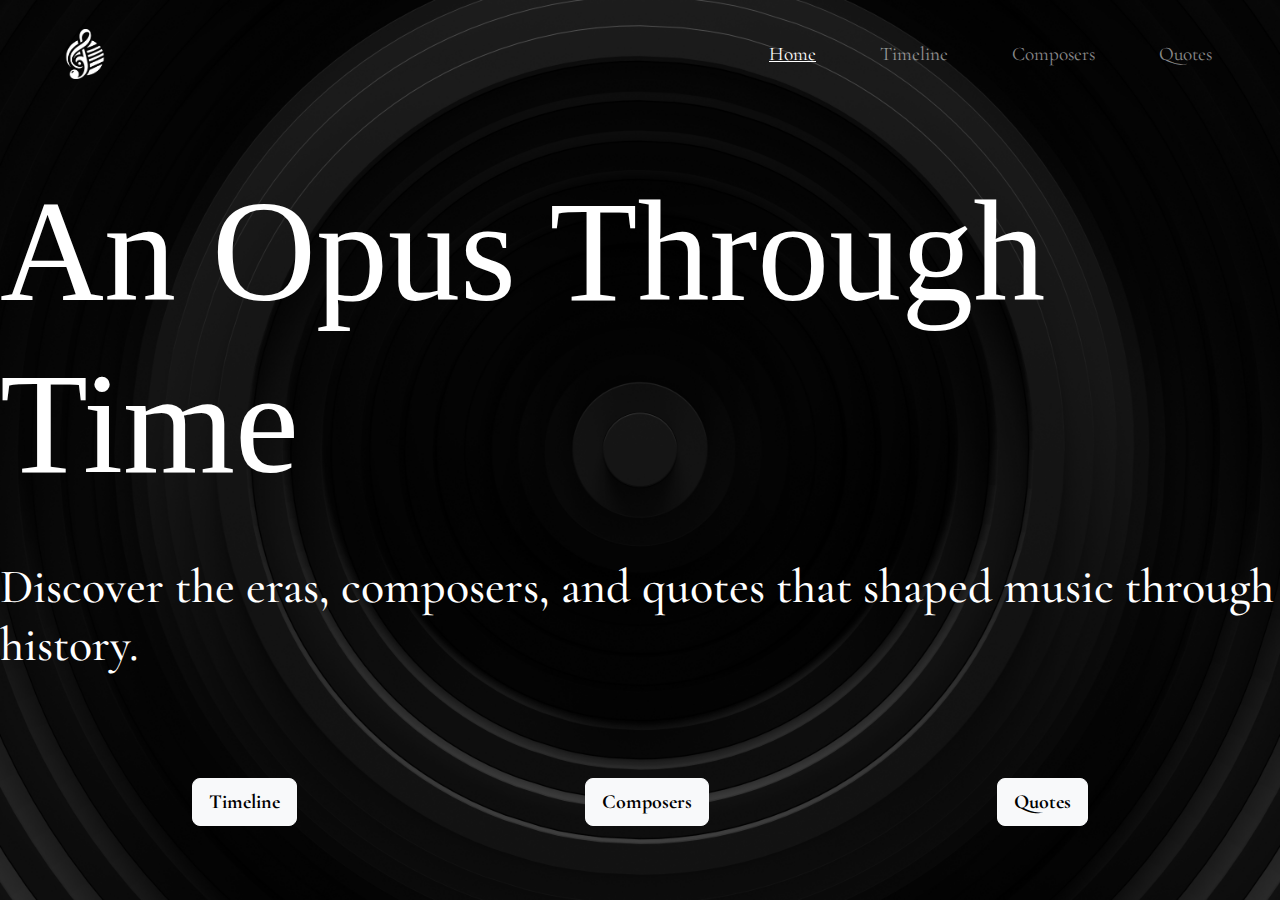
<file: index.html>
<!DOCTYPE html>

<html lang="en">

<head>
  <!-- Link to Bootstrap -->
  <link href="https://cdn.jsdelivr.net/npm/bootstrap@5.3.3/dist/css/bootstrap.min.css" rel="stylesheet"
    integrity="sha384-QWTKZyjpPEjISv5WaRU9OFeRpok6YctnYmDr5pNlyT2bRjXh0JMhjY6hW+ALEwIH" crossorigin="anonymous" />
  <script src="https://cdn.jsdelivr.net/npm/bootstrap@5.3.3/dist/js/bootstrap.bundle.min.js"
    integrity="sha384-YvpcrYf0tY3lHB60NNkmXc5s9fDVZLESaAA55NDzOxhy9GkcIdslK1eN7N6jIeHz"
    crossorigin="anonymous"></script>

  <!-- Link to CSS -->
  <link href="styles.css" rel="stylesheet" />
  <link href="index.css" rel="stylesheet" />

  <!-- Link to custom fonts -->
  <link rel="preconnect" href="https://fonts.googleapis.com" />
  <link rel="preconnect" href="https://fonts.gstatic.com" crossorigin />
  <link
    href="https://fonts.googleapis.com/css2?family=Cormorant+Garamond:ital,wght@0,300..700;1,300..700&family=IM+Fell+English:ital@0;1&display=swap"
    rel="stylesheet" />

  <!-- Favicon -->
  <link rel="icon" type="image/png" href="images/favicon.png">

  <!-- Title of webpage -->
  <title>Opus Through Time</title>

  <!-- Javascript -->
  <script>
    document.addEventListener("DOMContentLoaded", function () {
      document.getElementById("timelinebutton").addEventListener("click", () => {
        window.location.href = "timeline.html";
      });
      document.getElementById("composersbutton").addEventListener("click", () => {
        window.location.href = "composers.html";
      });
      document.getElementById("quotesbutton").addEventListener("click", () => {
        window.location.href = "quotes.html";
      });
    });
  </script>

</head>

<body class="min-vh-100 d-flex flex-column">
  <!-- Navigation bar -->
  <header>
    <nav class="navbar navbar-expand-lg navbar-dark bg-transparent">
      <div class="container-fluid">
        <a class="navbar-brand">
          <img src="images/logo.png" alt="Logo" width="50">
        </a>
        <button class="navbar-toggler" type="button" data-bs-toggle="collapse" data-bs-target="#navbarNav"
          aria-controls="navbarNav" aria-expanded="false" aria-label="Toggle navigation">
          <span class="navbar-toggler-icon"></span>
        </button>
        <div class="collapse navbar-collapse" id="navbarNav">
          <ul class="navbar-nav">
            <li class="nav-item">
              <a class="nav-link active" aria-current="page" href="index.html">Home</a>
            </li>
            <li class="nav-item">
              <a class="nav-link" href="timeline.html">Timeline</a>
            </li>
            <li class="nav-item">
              <a class="nav-link" href="composers.html">Composers</a>
            </li>
            <li class="nav-item">
              <a class="nav-link" href="quotes.html">Quotes</a>
            </li>
          </ul>
        </div>
      </div>
    </nav>
  </header>
  
  <!-- Main body -->
  <main class="flex-grow-1 d-flex flex-column align-items-center justify-content-center">
    <h1>An Opus Through Time</h1>
    <h2>Discover the eras, composers, and quotes that shaped music through history.</h2>
    <div class="button-group">
      <button id="timelinebutton" type="button" class="btn btn-light btn-lg">Timeline</button>
      <button id="composersbutton" type="button" class="btn btn-light btn-lg">Composers</button>
      <button id="quotesbutton" type="button" class="btn btn-light btn-lg">Quotes</button>
    </div>
  </main>
</body>

</html>
</file>
<file: styles.css>
/* Sets the default color and font for all pages*/
body {
  background-color: black;
  color: white;
  font-family: 'Cormorant Garamond', serif;
}

/* Navbar */

/* Moves the navigation links to the right of the page */
.navbar-nav {
  margin-left: auto;
}

/* Underlines the current page button */
.nav-link.active {
  text-decoration: underline;
}

/* Spaces the navigation links 3rem from each other */
.nav-item {
  margin-right: 3rem;
  font-size: 1.2rem;
}

/* Spaces the brand 3rem from the left */
.navbar-brand {
  margin-left: 3rem;
}

/* Shifts navbar 1rem below */
.navbar {
  margin-top: 1rem;
}
</file>
<file: index.css>
/* Sets the background using an image for index.html */
body {
    background: black url("images/background.jpg") no-repeat center;
    background-size: cover;
}

/* Spaces the buttons from other elements and each other*/
.button-group {
    margin-top: 6rem;
    display: flex;
    gap: 18rem;
    flex-wrap: wrap;
    justify-content: center;
}

.btn {
    font-weight: bold;
}

h1 {
    font-size: 9rem;
    font-family: "IM Fell English", serif;
    margin-bottom: 3rem;
}

h2 {
    font-size: 3rem;
}
</file>
